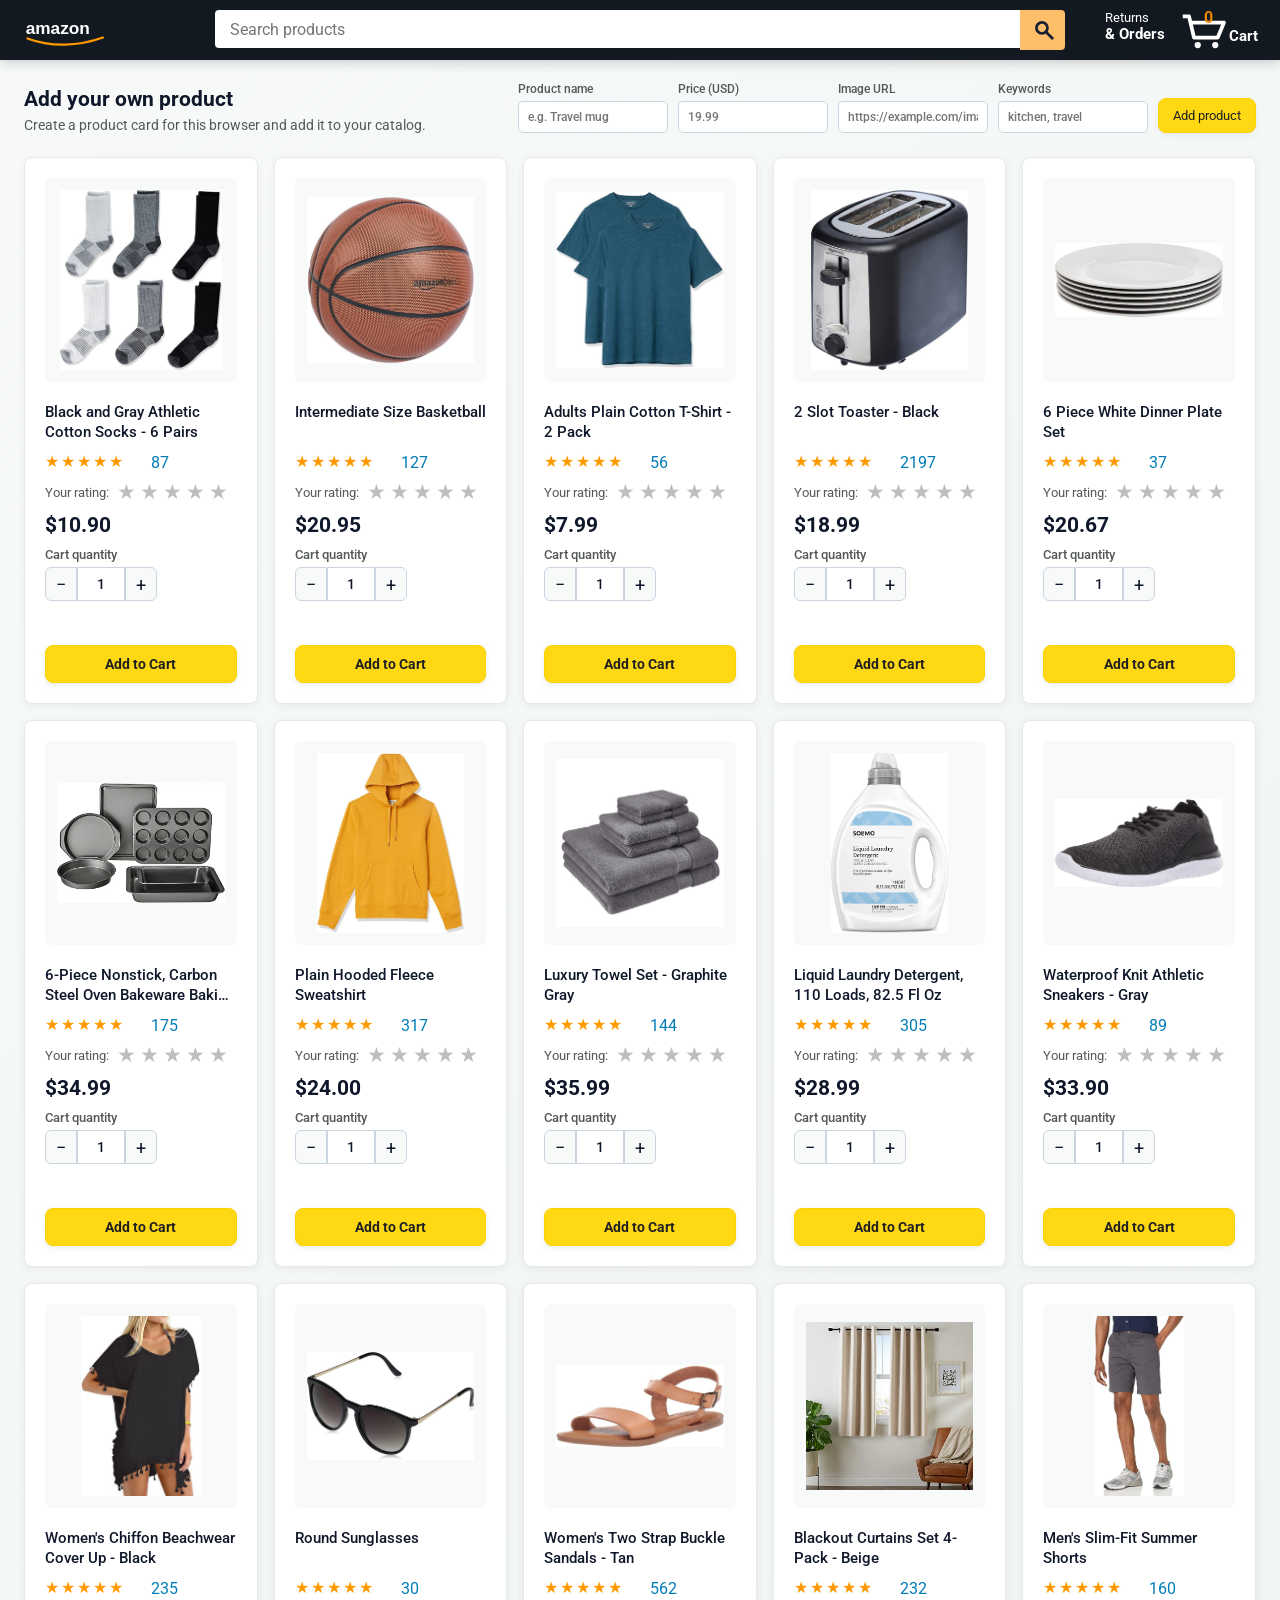
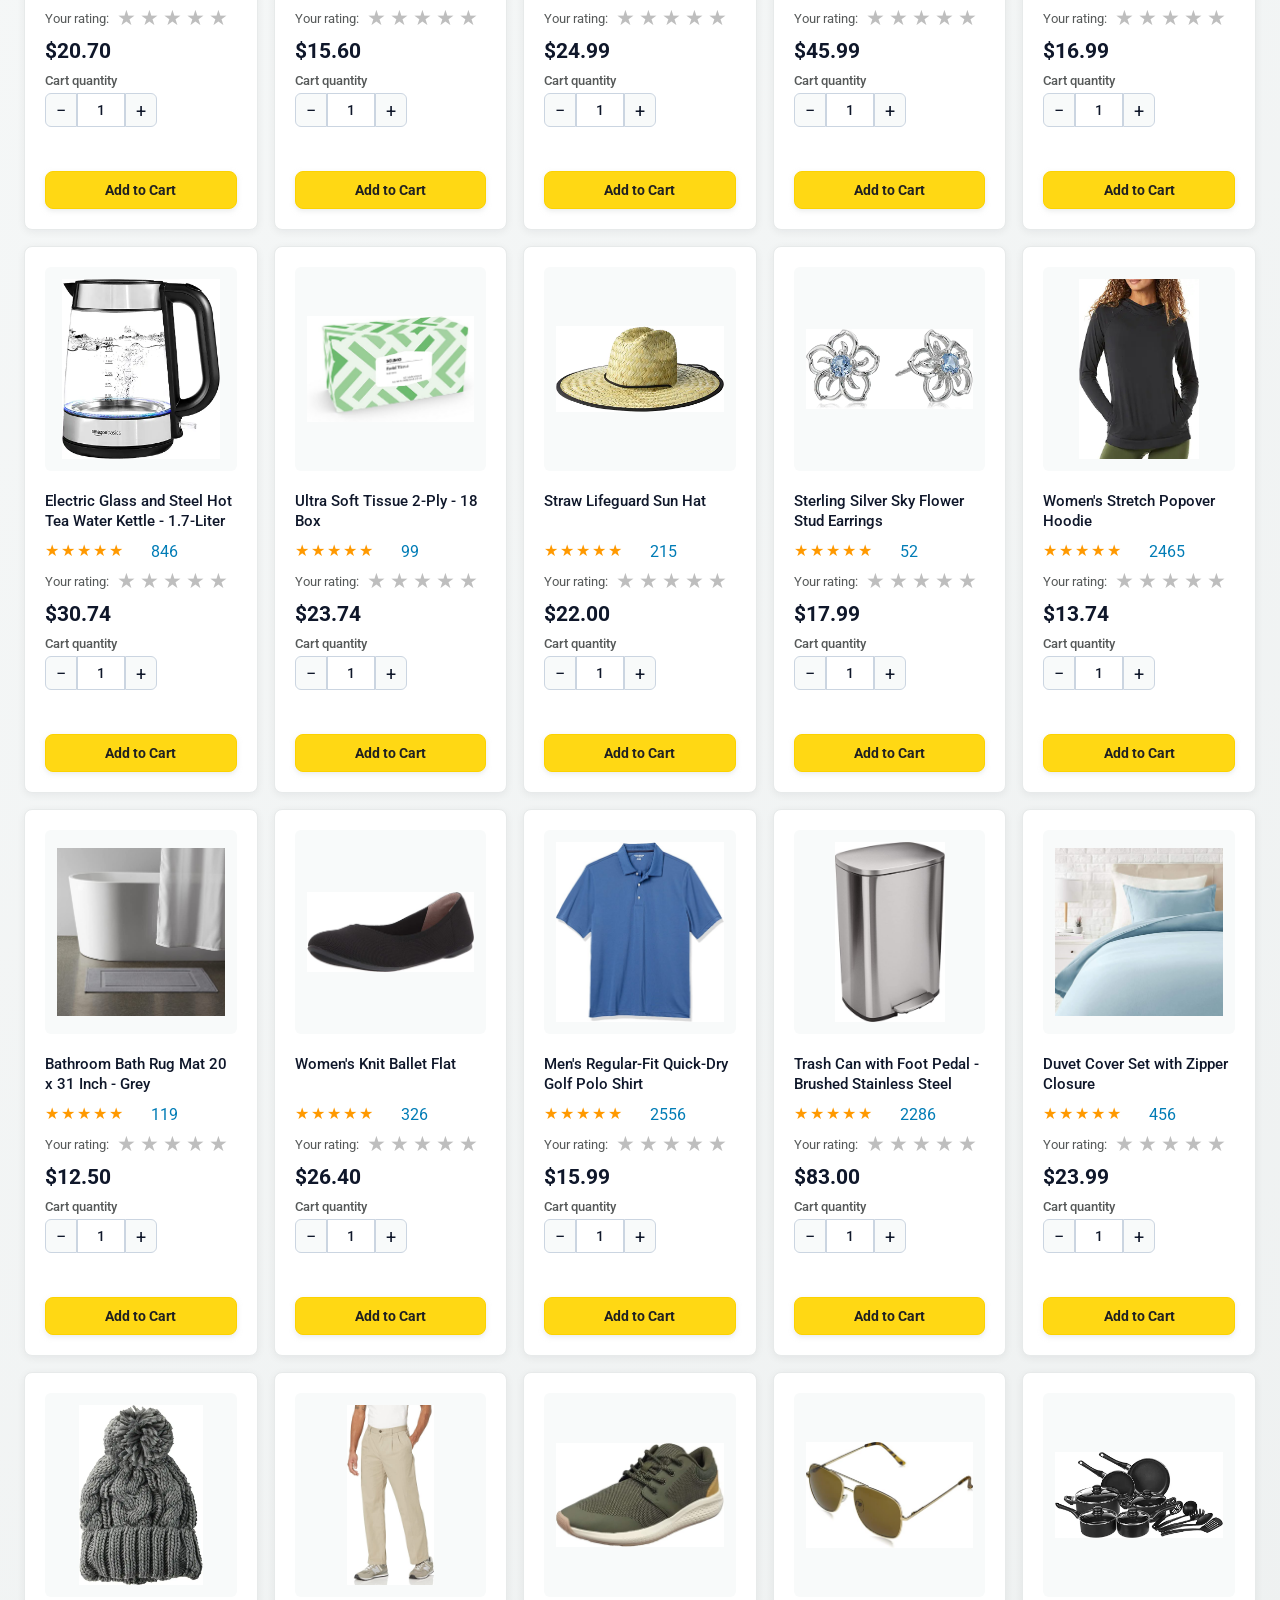
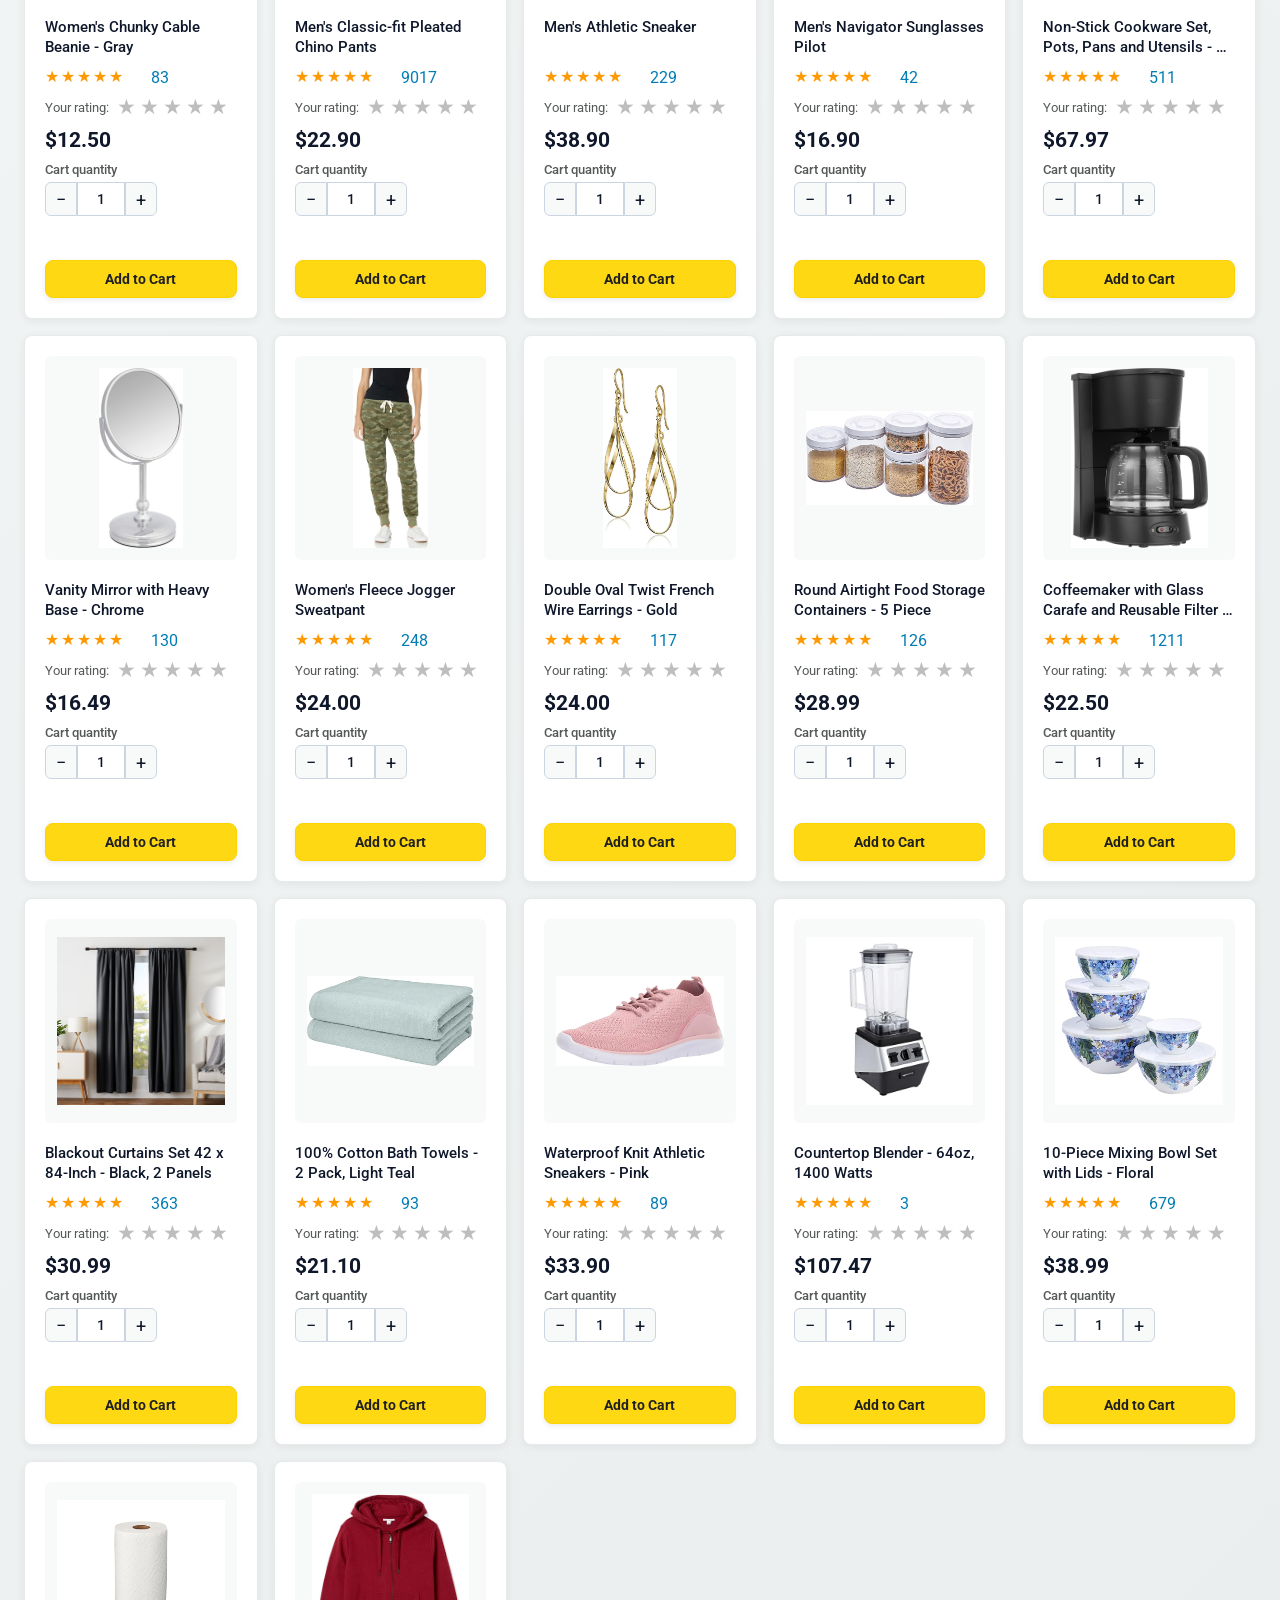
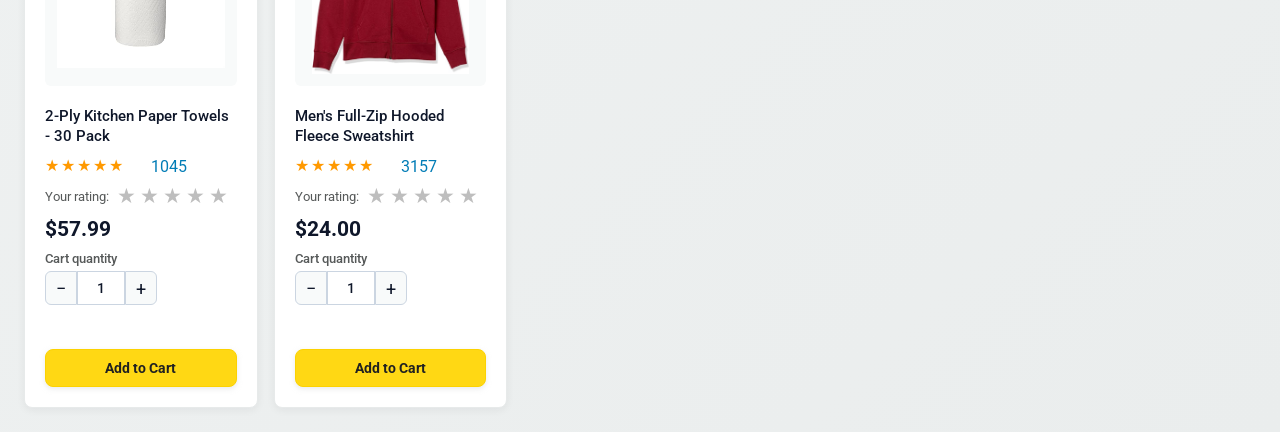
<file: index.html>
<!DOCTYPE html>
<html>
  <head>
    <meta charset="UTF-8">
    <title>Amazon Project</title>

    <!-- This code is needed for responsive design to work.
      (Responsive design = make the website look good on
      smaller screen sizes like a phone or a tablet). -->
    <meta name="viewport" content="width=device-width, initial-scale=1">

    <!-- Load a font called Roboto from Google Fonts. -->
    <link rel="preconnect" href="https://fonts.googleapis.com">
    <link rel="preconnect" href="https://fonts.gstatic.com" crossorigin>
    <link href="https://fonts.googleapis.com/css2?family=Roboto:wght@400;500;700&display=swap" rel="stylesheet">

    <!-- Here are the CSS files for this page. -->
    <link rel="stylesheet" href="amazon.css">
    <link rel="stylesheet" href="amazon-header.css">
    <link rel="stylesheet" href="general.css">
  </head>
  <body>
    <div class="amazon-header">
      <div class="amazon-header-left-section">
        <a href="index.html" class="header-link">
          <img class="amazon-logo"
            src="amazon-logo-white.svg">
          <img class="amazon-mobile-logo"
            src="amazon-mobile-logo-white.svg">
        </a>
      </div>

      <div class="amazon-header-middle-section">
        <input class="search-bar" type="search" placeholder="Search products" aria-label="Search products">

        <button class="search-button">
          <img class="search-icon" src="search-icon.svg">
        </button>
      </div>

      <div class="amazon-header-right-section">
        <a class="orders-link header-link" href="order.html">
          <span class="returns-text">Returns</span>
          <span class="orders-text">& Orders</span>
        </a>

        <a class="cart-link header-link" href="checkout.html">
          <img class="cart-icon" src="cart-icon.svg">
          <div class="cart-quantity js-cart-quantity">0</div>
          <div class="cart-text">Cart</div>
        </a>
      </div>
    </div>

    <div class="main">
      <section class="add-product-panel" aria-labelledby="add-product-title">
        <div>
          <h1 id="add-product-title">Add your own product</h1>
          <p>Create a product card for this browser and add it to your catalog.</p>
        </div>
        <form class="add-product-form" id="add-product-form">
          <label>
            Product name
            <input name="name" type="text" maxlength="80" required placeholder="e.g. Travel mug">
          </label>
          <label>
            Price (USD)
            <input name="price" type="number" min="0.01" max="1000000" step="0.01" required placeholder="19.99">
          </label>
          <label>
            Image URL
            <input name="image" type="url" placeholder="https://example.com/image.jpg">
          </label>
          <label>
            Keywords
            <input name="keywords" type="text" maxlength="120" placeholder="kitchen, travel">
          </label>
          <button class="button-primary" type="submit">Add product</button>
        </form>
      </section>
      <div class="products-grid js-products-grid">
      </div>
    </div>

    <script src="cart.js"></script>
    <script src="product.js"></script>
    <script src="amazon.js"></script>
  </body>
</html>
</file>
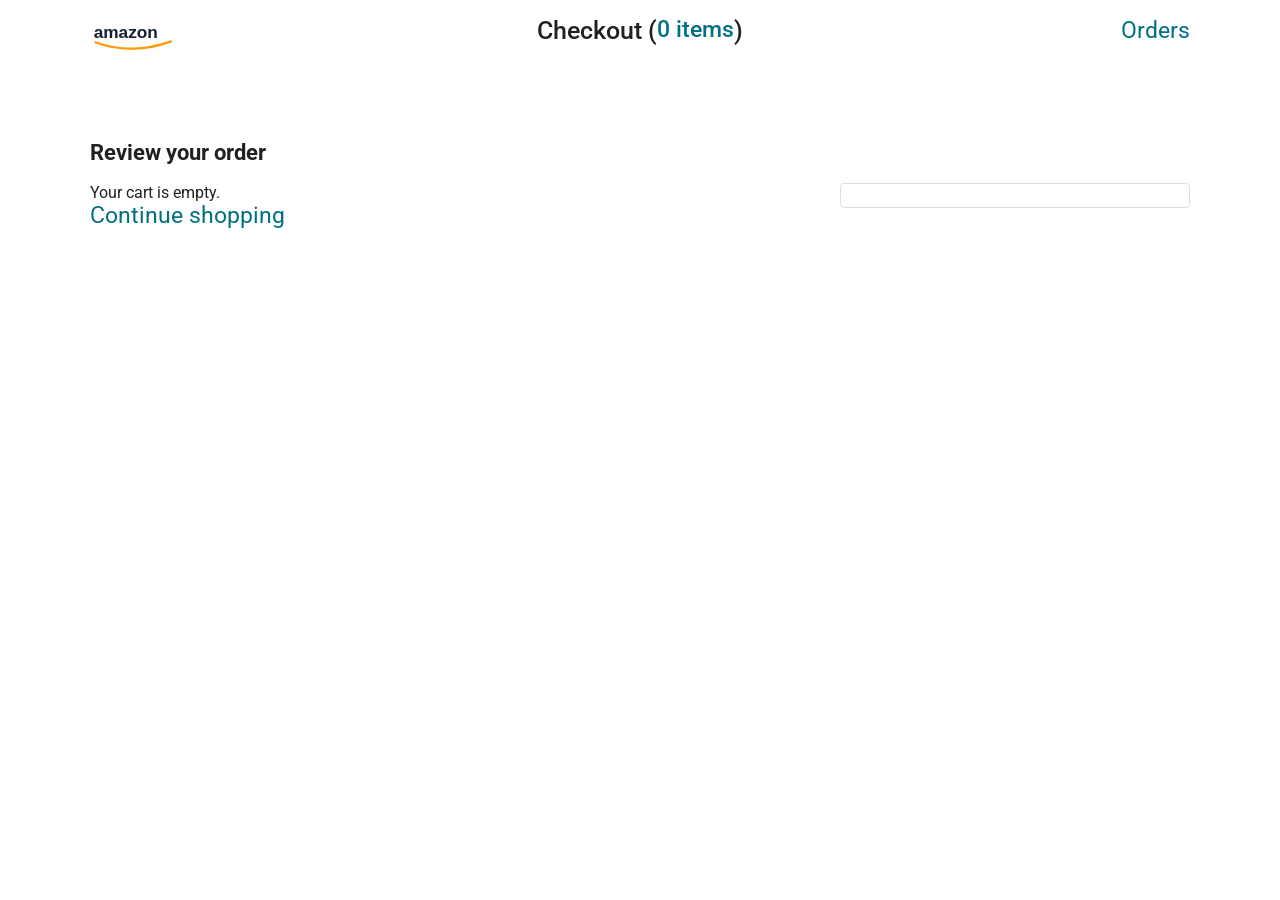
<file: checkout.html>
<!DOCTYPE html>
<html>
  <head>
    <meta charset="UTF-8">
    <title>Checkout</title>

    <!-- This code is needed for responsive design to work.
      (Responsive design = make the website look good on
      smaller screen sizes like a phone or a tablet). -->
    <meta name="viewport" content="width=device-width, initial-scale=1">

    <!-- Load a font called Roboto from Google Fonts. -->
    <link rel="preconnect" href="https://fonts.googleapis.com">
    <link rel="preconnect" href="https://fonts.gstatic.com" crossorigin>
    <link href="https://fonts.googleapis.com/css2?family=Roboto:wght@400;500;700&display=swap" rel="stylesheet">

    <!-- Here are the CSS files for this page. -->
    <link rel="stylesheet" href="general.css">
    <link rel="stylesheet" href="checkout-header.css">
    <link rel="stylesheet" href="checkout.css">
  </head>
  <body>
    <div class="checkout-header">
      <div class="header-content">
        <div class="checkout-header-left-section">
          <a href="index.html">
            <img class="amazon-logo" src="amazon-logo.svg">
            <img class="amazon-mobile-logo" src="amazon-mobile-logo.svg">
          </a>
        </div>

        <div class="checkout-header-middle-section">
          Checkout (<a class="return-to-home-link"
            href="index.html"><span class="checkout-item-count">0</span> items</a>)
        </div>

        <div class="checkout-header-right-section">
          <a class="return-to-home-link" href="order.html">Orders</a>
        </div>
      </div>
    </div>

    <div class="main">
      <div class="page-title">Review your order</div>

      <div class="checkout-grid">
        <div class="order-summary" id="order-summary">
        </div>

        <div class="payment-summary" id="payment-summary">
        </div>
      </div>
    </div>

    <script src="cart.js"></script>
    <script src="product.js"></script>
    <script src="checkout.js"></script>
  </body>
</html>
</file>
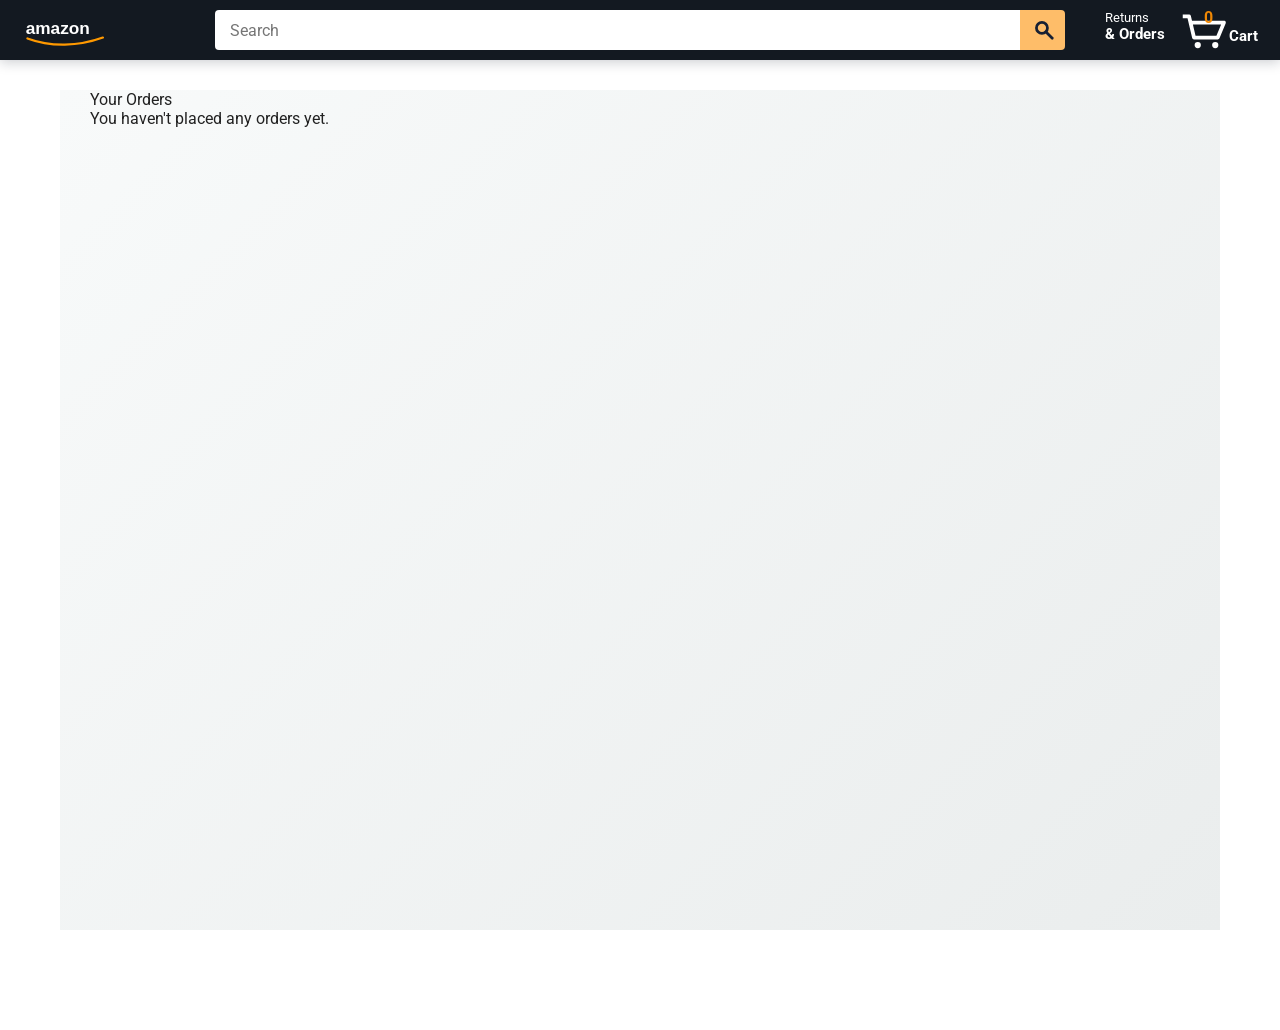
<file: order.html>
<!DOCTYPE html>
<html>
  <head>
    <meta charset="UTF-8">
    <title>Orders</title>

    <!-- This code is needed for responsive design to work.
      (Responsive design = make the website look good on
      smaller screen sizes like a phone or a tablet). -->
    <meta name="viewport" content="width=device-width, initial-scale=1">

    <!-- Load a font called Roboto from Google Fonts. -->
    <link rel="preconnect" href="https://fonts.googleapis.com">
    <link rel="preconnect" href="https://fonts.gstatic.com" crossorigin>
    <link href="https://fonts.googleapis.com/css2?family=Roboto:wght@400;500;700&display=swap" rel="stylesheet">

    <!-- Here are the CSS files for this page. -->
    <link rel="stylesheet" href="amazon.css">
    <link rel="stylesheet" href="amazon-header.css">
    <link rel="stylesheet" href="general.css">
    <link rel="stylesheet" href="orders.css">
  </head>
  <body>
    <div class="amazon-header">
      <div class="amazon-header-left-section">
        <a href="index.html" class="header-link">
          <img class="amazon-logo"
            src="amazon-logo-white.svg">
          <img class="amazon-mobile-logo"
            src="amazon-mobile-logo-white.svg">
        </a>
      </div>

      <div class="amazon-header-middle-section">
        <input class="search-bar" type="text" placeholder="Search">

        <button class="search-button">
          <img class="search-icon" src="search-icon.svg">
        </button>
      </div>

      <div class="amazon-header-right-section">
        <a class="orders-link header-link" href="order.html">
          <span class="returns-text">Returns</span>
          <span class="orders-text">& Orders</span>
        </a>

        <a class="cart-link header-link" href="checkout.html">
          <img class="cart-icon" src="cart-icon.svg">
          <div class="cart-quantity">0</div>
          <div class="cart-text">Cart</div>
        </a>
      </div>
    </div>

    <div class="main">
      <div class="page-title">Your Orders</div>

      <div class="orders-grid">
        <div id="orders-list">
          <p>You haven't placed any orders yet.</p>
        </div>
      </div>
    </div>

    <script src="order.js"></script>
  </body>
</html>
</file>
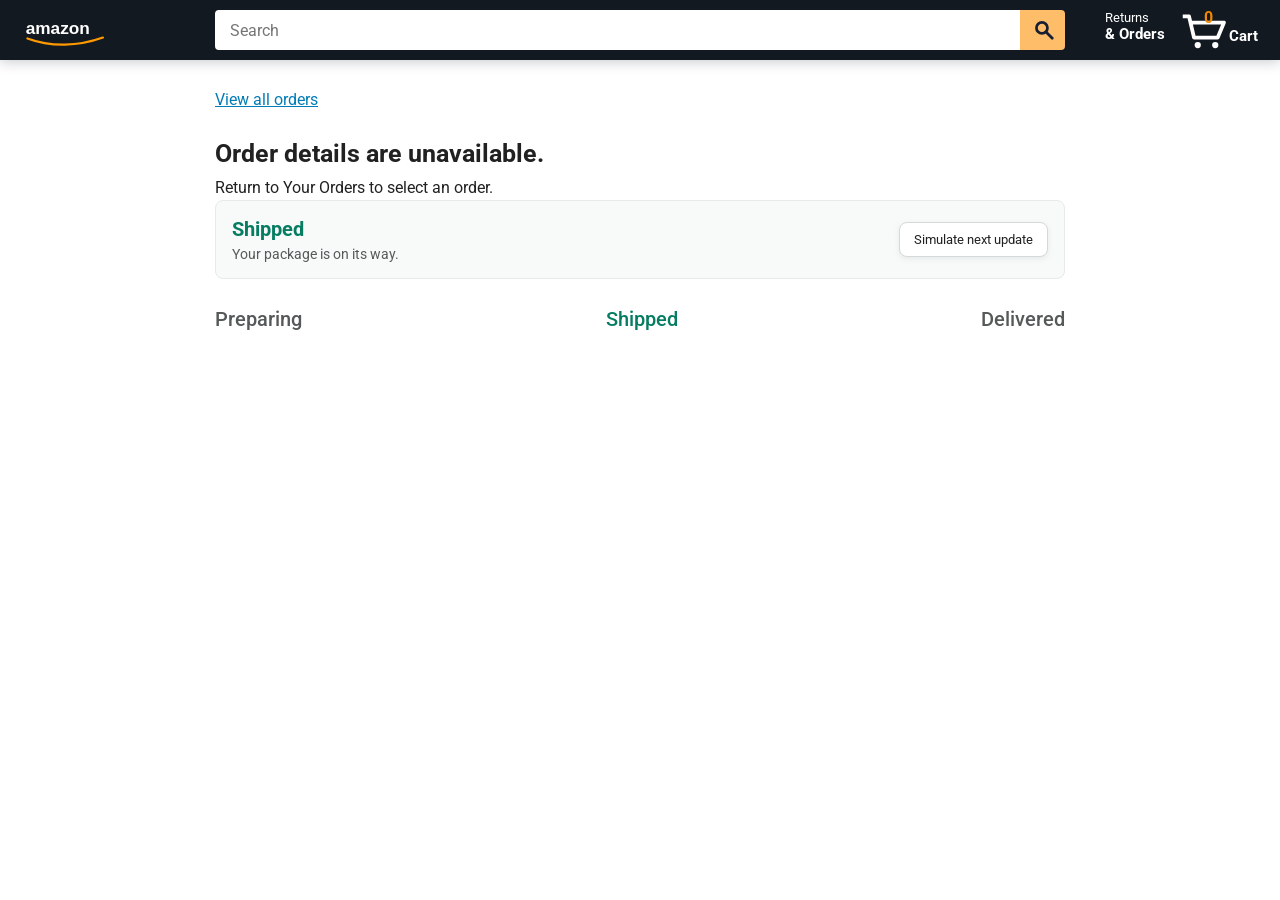
<file: tracking.html>
<!DOCTYPE html>
<html>
  <head>
    <meta charset="UTF-8">
    <title>Tracking</title>

    <!-- This code is needed for responsive design to work.
      (Responsive design = make the website look good on
      smaller screen sizes like a phone or a tablet). -->
    <meta name="viewport" content="width=device-width, initial-scale=1">

    <!-- Load a font called Roboto from Google Fonts. -->
    <link rel="preconnect" href="https://fonts.googleapis.com">
    <link rel="preconnect" href="https://fonts.gstatic.com" crossorigin>
    <link href="https://fonts.googleapis.com/css2?family=Roboto:wght@400;500;700&display=swap" rel="stylesheet">

    <!-- Here are the CSS files for this page. -->
    <link rel="stylesheet" href="general.css">
    <link rel="stylesheet" href="amazon-header.css">
    <link rel="stylesheet" href="tracking.css">
  </head>
  <body>
    <div class="amazon-header">
      <div class="amazon-header-left-section">
        <a href="index.html" class="header-link">
          <img class="amazon-logo"
            src="amazon-logo-white.svg">
          <img class="amazon-mobile-logo"
            src="amazon-mobile-logo-white.svg">
        </a>
      </div>

      <div class="amazon-header-middle-section">
        <input class="search-bar" type="text" placeholder="Search">

        <button class="search-button">
          <img class="search-icon" src="search-icon.svg">
        </button>
      </div>

      <div class="amazon-header-right-section">
        <a class="orders-link header-link" href="order.html">
          <span class="returns-text">Returns</span>
          <span class="orders-text">& Orders</span>
        </a>

        <a class="cart-link header-link" href="checkout.html">
          <img class="cart-icon" src="cart-icon.svg">
          <div class="cart-quantity">0</div>
          <div class="cart-text">Cart</div>
        </a>
      </div>
    </div>

    <div class="main">
      <div class="order-tracking">
        <a class="back-to-orders-link link-primary" href="order.html">
          View all orders
        </a>

        <div class="delivery-date" id="delivery-date"></div>

        <div class="product-info" id="tracking-product-name"></div>

        <div class="product-info" id="tracking-product-quantity"></div>

        <img class="product-image" id="tracking-product-image" alt="">

        <div class="tracking-status-card">
          <div class="tracking-status-heading">
            <strong id="tracking-status-title">Shipped</strong>
            <span id="tracking-status-detail">Your package is on its way.</span>
          </div>
          <button class="button-secondary" id="advance-status-button" type="button">
            Simulate next update
          </button>
        </div>

        <div class="progress-labels-container" role="list" aria-label="Delivery progress">
          <button class="progress-label" type="button" data-status-index="0">Preparing</button>
          <button class="progress-label current-status" type="button" data-status-index="1">Shipped</button>
          <button class="progress-label" type="button" data-status-index="2">Delivered</button>
        </div>

        <div class="progress-bar-container">
          <div class="progress-bar" id="tracking-progress-bar"></div>
        </div>
      </div>
    </div>

    <script src="cart.js"></script>
    <script src="tracking.js"></script>
    <script>
      const trackingCartQuantity = document.querySelector('.cart-quantity');
      trackingCartQuantity.textContent = cart.reduce(
        (total, item) => total + item.quantity,
        0
      );
    </script>
  </body>
</html>
</file>
<file: amazon.css>
.main {
  min-height: calc(100vh - 60px);
  margin-top: 60px;
  background: linear-gradient(135deg, rgb(248, 250, 250), rgb(234, 237, 237));
}

.add-product-panel {
  display: flex;
  align-items: end;
  justify-content: space-between;
  gap: 24px;
  padding: 22px 24px 0;
}

.add-product-panel h1 {
  margin: 0 0 6px;
  color: rgb(15, 23, 42);
  font-size: 21px;
}

.add-product-panel p {
  margin: 0;
  color: rgb(86, 89, 89);
  font-size: 14px;
}

.add-product-form {
  display: flex;
  flex-wrap: wrap;
  align-items: end;
  gap: 10px;
}

.add-product-form label {
  display: flex;
  flex-direction: column;
  gap: 5px;
  color: rgb(86, 89, 89);
  font-size: 12px;
  font-weight: 500;
}

.add-product-form input {
  width: 150px;
  box-sizing: border-box;
  padding: 8px 9px;
  border: 1px solid rgb(203, 213, 225);
  border-radius: 5px;
  font: inherit;
}

.add-product-form input:focus {
  outline: 2px solid rgb(255, 153, 0);
  outline-offset: 1px;
}

.add-product-form button {
  padding: 9px 14px;
  white-space: nowrap;
}

.checkout-header {
  height: 64px;
  background-color: white;
  border-bottom: 1px solid rgb(231, 234, 234);
}

.header-content {
  height: 100%;
  max-width: 1100px;
  margin: 0 auto;
  padding: 0 24px;
  display: flex;
  align-items: center;
  justify-content: space-between;
}

.checkout-header-left-section,
.checkout-header-right-section {
  width: 180px;
}

.checkout-header-left-section .amazon-logo {
  display: block;
  width: 100px;
  height: auto;
}

.checkout-header-left-section .amazon-mobile-logo {
  display: none;
}

.checkout-header-middle-section {
  color: rgb(15, 23, 42);
  font-size: 18px;
  font-weight: 500;
}

.checkout-header-right-section {
  text-align: right;
}

.products-grid {
  display: grid;
  gap: 16px;
  padding: 24px;

  /* - In CSS Grid, 1fr means a column will take up the
       remaining space in the grid.
     - If we write 1fr 1fr ... 1fr; 8 times, this will
       divide the grid into 8 columns, each taking up an
       equal amount of the space.
     - repeat(8, 1fr); is a shortcut for repeating "1fr"
       8 times (instead of typing out "1fr" 8 times).
       repeat(...) is a special property that works with
       display: grid; */
  grid-template-columns: repeat(8, 1fr);
}

/* @media is used to create responsive design (making the
   website look good on any screen size). This @media
   means when the screen width is 2000px or less, we
   will divide the grid into 7 columns instead of 8. */
@media (max-width: 2000px) {
  .products-grid {
    grid-template-columns: repeat(7, 1fr);
  }
}

/* This @media means when the screen width is 1600px or
   less, we will divide the grid into 6 columns. */
@media (max-width: 1600px) {
  .products-grid {
    grid-template-columns: repeat(6, 1fr);
  }
}

@media (max-width: 1300px) {
  .products-grid {
    grid-template-columns: repeat(5, 1fr);
  }
}

@media (max-width: 1000px) {
  .products-grid {
    grid-template-columns: repeat(4, 1fr);
  }
}

@media (max-width: 800px) {
  .products-grid {
    grid-template-columns: repeat(3, 1fr);
  }
}

@media (max-width: 575px) {
  .products-grid {
    grid-template-columns: repeat(2, 1fr);
  }
}

@media (max-width: 450px) {
  .products-grid {
    grid-template-columns: 1fr;
  }
}

.product-container {
  min-width: 0;
  padding: 20px;
  background-color: white;
  border: 1px solid rgb(231, 234, 234);
  border-radius: 8px;
  box-shadow: 0 2px 8px rgba(15, 23, 42, 0.06);

  display: flex;
  flex-direction: column;
  transition: transform 160ms ease, box-shadow 160ms ease;
}

.product-container.is-hidden {
  display: none;
}

.product-container:hover {
  transform: translateY(-3px);
  box-shadow: 0 8px 20px rgba(15, 23, 42, 0.12);
}

.product-image-container {
  display: flex;
  justify-content: center;
  align-items: center;

  height: 180px;
  margin-bottom: 20px;
  padding: 12px;
  background-color: rgb(248, 250, 250);
  border-radius: 6px;
}

.product-image {
  /* Images will overflow their container by default. To
    prevent this, we set max-width and max-height to 100%
    so they stay inside their container. */
  max-width: 100%;
  max-height: 100%;
}

.product-name {
  min-height: 40px;
  margin-bottom: 8px;
  color: rgb(15, 23, 42);
  font-size: 15px;
  font-weight: 500;
  line-height: 20px;
}

.product-rating-container {
  display: flex;
  align-items: center;
  margin-bottom: 10px;
}

.product-rating-stars {
  display: inline-block;
  width: 100px;
  color: rgb(255, 153, 0);
  letter-spacing: 2px;
  margin-right: 6px;
}

.product-rating-count {
  color: rgb(1, 124, 182);
  cursor: pointer;
  margin-top: 3px;
}

.user-rating {
  display: flex;
  align-items: center;
  margin-bottom: 10px;
}

.user-rating-label {
  color: rgb(86, 89, 89);
  font-size: 13px;
  margin-right: 6px;
}

.user-rating-stars {
  display: flex;
}

.user-rating-star {
  color: rgb(190, 190, 190);
  background: transparent;
  border: none;
  padding: 0 2px;
  font-size: 21px;
  line-height: 1;
  cursor: pointer;
}

.user-rating-star:hover,
.user-rating-star:focus,
.user-rating-star.is-selected {
  color: rgb(255, 153, 0);
}

.user-rating-star:focus {
  outline: 2px solid rgb(255, 153, 0);
  outline-offset: 1px;
}

.product-price {
  color: rgb(15, 23, 42);
  font-size: 21px;
  font-weight: 700;
  margin-bottom: 10px;
}

.product-quantity-container {
  display: flex;
  flex-direction: column;
  align-items: flex-start;
  margin-bottom: 17px;
}

.product-quantity-container label {
  color: rgb(86, 89, 89);
  margin-bottom: 5px;
  font-size: 13px;
  font-weight: 500;
}

.quantity-controls {
  display: flex;
  align-items: center;
}

.quantity-button {
  width: 32px;
  height: 34px;
  color: rgb(15, 23, 42);
  background-color: rgb(248, 250, 250);
  border: 1px solid rgb(203, 213, 225);
  font-size: 18px;
  cursor: pointer;
}

.quantity-button:first-child {
  border-radius: 6px 0 0 6px;
}

.quantity-button:last-child {
  border-radius: 0 6px 6px 0;
}

.quantity-button:hover {
  background-color: rgb(226, 232, 240);
}

.cart-quantity-input {
  width: 48px;
  height: 34px;
  box-sizing: border-box;
  padding: 7px 4px;
  color: rgb(15, 23, 42);
  background-color: white;
  border: 1px solid rgb(203, 213, 225);
  border-radius: 0;
  font-size: 14px;
  font-weight: 500;
  text-align: center;
}

.cart-quantity-input::-webkit-outer-spin-button,
.cart-quantity-input::-webkit-inner-spin-button {
  margin: 0;
  appearance: none;
}

.no-results-message {
  grid-column: 1 / -1;
  color: rgb(86, 89, 89);
  font-size: 18px;
  text-align: center;
}

.toast {
  position: fixed;
  right: 24px;
  bottom: 24px;
  z-index: 200;
  max-width: min(360px, calc(100vw - 48px));
  padding: 12px 18px;
  color: white;
  background-color: rgb(6, 125, 98);
  border-radius: 6px;
  box-shadow: 0 4px 14px rgba(15, 23, 42, 0.24);
  opacity: 0;
  pointer-events: none;
  transform: translateY(12px);
  transition: opacity 160ms ease, transform 160ms ease;
}

.toast.is-visible {
  opacity: 1;
  transform: translateY(0);
}

.product-spacer {
  flex: 1;
}

.added-to-cart {
  color: rgb(6, 125, 98);
  font-size: 16px;

  display: flex;
  align-items: center;
  margin-bottom: 8px;

  /* At first, the "Added to cart" message will
     be invisible. Use JavaScript to change the
     opacity and make it visible. */
  opacity: 0;
}

.added-to-cart img {
  height: 20px;
  margin-right: 5px;
}

.add-to-cart-button {
  width: 100%;
  padding: 10px;
  border-radius: 6px;
  font-size: 14px;
  font-weight: 700;
  transition: background-color 160ms ease, transform 160ms ease;
}

.add-to-cart-button:hover {
  transform: translateY(-1px);
}

.checkout-grid {
  display: grid;
  grid-template-columns: minmax(0, 1fr) 320px;
  gap: 20px;
  padding: 24px;
}

.order-summary,
.payment-summary {
  padding: 20px;
  background-color: white;
  border: 1px solid rgb(231, 234, 234);
  border-radius: 8px;
  box-shadow: 0 2px 8px rgba(15, 23, 42, 0.06);
}

.checkout-item {
  display: grid;
  grid-template-columns: 80px 1fr auto;
  gap: 14px;
  align-items: center;
  padding: 14px 0;
  border-bottom: 1px solid rgb(231, 234, 234);
}

.checkout-item:first-child {
  padding-top: 0;
}

.checkout-item-image {
  width: 80px;
  height: 80px;
  object-fit: contain;
  background-color: rgb(248, 250, 250);
  border-radius: 6px;
}

.checkout-item-name {
  color: rgb(15, 23, 42);
  font-weight: 500;
}

.checkout-item-quantity,
.checkout-item-price {
  color: rgb(86, 89, 89);
  margin-top: 5px;
  font-size: 14px;
}

.payment-summary-title {
  margin-bottom: 16px;
  color: rgb(15, 23, 42);
  font-size: 20px;
  font-weight: 700;
}

.payment-summary-total {
  display: flex;
  justify-content: space-between;
  padding-top: 14px;
  border-top: 1px solid rgb(231, 234, 234);
  font-weight: 700;
}

.place-order-button {
  width: 100%;
  margin-top: 18px;
  padding: 10px;
}

.empty-cart-message {
  color: rgb(86, 89, 89);
}

@media (max-width: 700px) {
  .add-product-panel {
    align-items: stretch;
    flex-direction: column;
    padding: 18px 16px 0;
  }

  .add-product-form {
    display: grid;
    grid-template-columns: 1fr 1fr;
  }

  .add-product-form input {
    width: 100%;
  }

  .add-product-form button {
    grid-column: 1 / -1;
  }

  .checkout-grid {
    grid-template-columns: 1fr;
    padding: 16px;
  }
}
</file>
<file: amazon-header.css>
.amazon-header {
  background-color: rgb(19, 25, 33);
  box-shadow: 0 2px 12px rgba(15, 23, 42, 0.22);
  color: white;
  padding-left: 15px;
  padding-right: 15px;

  display: flex;
  align-items: center;
  justify-content: space-between;

  position: fixed;
  top: 0;
  left: 0;
  right: 0;
  height: 60px;
  z-index: 100;
}

.amazon-header-left-section {
  width: 180px;
}

@media (max-width: 800px) {
  .amazon-header-left-section {
    width: unset;
  }
}

.header-link {
  display: inline-block;
  padding: 6px;
  border-radius: 2px;
  cursor: pointer;
  text-decoration: none;
  border: 1px solid rgba(0, 0, 0, 0);
}

.header-link:hover {
  border: 1px solid white;
}

.amazon-logo {
  width: 100px;
  margin-top: 5px;
}

.amazon-mobile-logo {
  display: none;
}

@media (max-width: 575px) {
  .amazon-logo {
    display: none;
  }

  .amazon-mobile-logo {
    display: block;
    height: 35px;
    margin-top: 5px;
  }
}

.amazon-header-middle-section {
  flex: 1;
  max-width: 850px;
  margin-left: 10px;
  margin-right: 10px;
  display: flex;
}

.search-bar {
  flex: 1;
  width: 0;
  font-size: 16px;
  height: 38px;
  padding-left: 15px;
  border: none;
  border-top-left-radius: 4px;
  border-bottom-left-radius: 4px;
  border-top-right-radius: 0;
  border-bottom-right-radius: 0;
  outline: none;
}

.search-bar:focus {
  box-shadow: inset 0 0 0 2px rgb(255, 153, 0);
}

.search-button {
  background-color: rgb(254, 189, 105);
  border: none;
  width: 45px;
  height: 40px;
  border-top-right-radius: 4px;
  border-bottom-right-radius: 4px;
  flex-shrink: 0;
  cursor: pointer;
  transition: background-color 160ms ease;
}

.search-button:hover {
  background-color: rgb(255, 213, 155);
}

.search-icon {
  height: 22px;
  margin-left: 2px;
  margin-top: 3px;
}

.amazon-header-right-section {
  width: 180px;
  flex-shrink: 0;
  display: flex;
  justify-content: end;
}

.orders-link {
  color: white;
}

.returns-text {
  display: block;
  font-size: 13px;
}

.orders-text {
  display: block;
  font-size: 15px;
  font-weight: 700;
}

.cart-link {
  color: white;
  display: flex;
  align-items: center;
  position: relative;
}

.cart-icon {
  width: 50px;
}

.cart-text {
  margin-top: 12px;
  font-size: 15px;
  font-weight: 700;
}

.cart-quantity {
  color: rgb(240, 136, 4);
  font-size: 16px;
  font-weight: 700;

  position: absolute;
  top: 4px;
  left: 22px;
  
  width: 26px;
  text-align: center;
}
</file>
<file: general.css>
body {
  font-family: "Roboto", Arial, sans-serif;
  color: rgb(33, 33, 33);
  /* The <body> element has a default margin of 8px
     on all sides. This removes the default margins. */
  margin: 0;
}

/* <p> elements have a default margin on the top
   and bottom. This removes the default margins. */
p {
  margin: 0;
}

button {
  cursor: pointer;
}

select {
  cursor: pointer;
}

input, select, button {
  font-family: "Roboto", Arial, sans-serif;
}

.button-primary {
  color: rgb(33, 33, 33);
  background-color: rgb(255, 216, 20);
  border: 1px solid rgb(252, 210, 0);
  border-radius: 8px;
  cursor: pointer;
  box-shadow: 0 2px 5px rgba(213, 217, 217, 0.5);
}

.button-primary:hover {
  background-color: rgb(247, 202, 0);
  border: 1px solid rgb(242, 194, 0);
}

.button-primary:active {
  background: rgb(255, 216, 20);
  border-color: rgb(252, 210, 0);
  box-shadow: none;
}

.button-secondary {
  color: rgb(33, 33, 33);
  background: white;
  border: 1px solid rgb(213, 217, 217);
  border-radius: 8px;
  cursor: pointer;
  box-shadow: 0 2px 5px rgba(213, 217, 217, 0.5);
}

.button-secondary:hover {
  background-color: rgb(247, 250, 250);
}

.button-secondary:active {
  background-color: rgb(237, 253, 255);
  box-shadow: none;
}

/* These styles will limit text to 2 lines. Anything
   beyond 2 lines will be replaced with "..."
   You can find this code by using an A.I. tool or by
   searching in Google.
   https://css-tricks.com/almanac/properties/l/line-clamp/ */
.limit-text-to-2-lines {
  display: -webkit-box;
  -webkit-line-clamp: 2;
  -webkit-box-orient: vertical;
  overflow: hidden;
}

.link-primary {
  color: rgb(1, 124, 182);
  cursor: pointer;
}

.link-primary:hover {
  color: rgb(196, 80, 0);
}

/* Styles for dropdown selectors. */
select {
  color: rgb(33, 33, 33);
  background-color: rgb(240, 240, 240);
  border: 1px solid rgb(213, 217, 217);
  border-radius: 8px;
  padding: 3px 5px;
  font-size: 15px;
  cursor: pointer;
  box-shadow: 0 2px 5px rgba(213, 217, 217, 0.5);
}

select:focus,
input:focus {
  outline: 2px solid rgb(255, 153, 0);
}
</file>
<file: checkout-header.css>
.checkout-header {
  height: 60px;
  padding-left: 30px;
  padding-right: 30px;
  background-color: white;

  display: flex;
  justify-content: center;

  position: fixed;
  top: 0;
  left: 0;
  right: 0;
  z-index: 1000;
}

.header-content {
  width: 100%;
  max-width: 1100px;

  display: flex;
  align-items: center;
}

.checkout-header-left-section {
  width: 150px;
}

.amazon-logo {
  width: 100px;
  margin-top: 12px;
}

.amazon-mobile-logo {
  display: none;
}

/* @media is used to create responsive design (making the
   website look good on any screen size). This @media
   means when the screen width is 575px or less, different
   styles (inside the {...}) will be applied. */
@media (max-width: 575px) {
  .checkout-header-left-section {
    width: auto;
  }

  .amazon-logo {
    display: none;
  }

  .amazon-mobile-logo {
    display: inline-block;
    height: 35px;
    margin-top: 5px;
  }
}

.checkout-header-middle-section {
  flex: 1;
  flex-shrink: 0;
  text-align: center;

  font-size: 25px;
  font-weight: 500;

  display: flex;
  justify-content: center;
}

.return-to-home-link {
  color: rgb(0, 113, 133);
  font-size: 23px;
  text-decoration: none;
  cursor: pointer;
}

@media (max-width: 1000px) {
  .checkout-header-middle-section {
    font-size: 20px;
    margin-right: 60px;
  }

  .return-to-home-link {
    font-size: 18px;
  }
}

@media (max-width: 575px) {
  .checkout-header-middle-section {
    margin-right: 5px;
  }
}

.checkout-header-right-section {
  text-align: right;
  width: 150px;
}

@media (max-width: 1000px) {
  .checkout-header-right-section {
    width: auto;
  }
}
</file>
<file: checkout.css>
.main {
  max-width: 1100px;
  padding-left: 30px;
  padding-right: 30px;

  margin-top: 140px;
  margin-bottom: 100px;

  /* margin-left: auto;
     margin-right auto;
     Is a trick for centering an element horizontally
     without needing a container. */
  margin-left: auto;
  margin-right: auto;
}

.page-title {
  font-weight: 700;
  font-size: 22px;
  margin-bottom: 18px;
}

.checkout-grid {
  display: grid;
  /* Here, 1fr means the first column will take
     up the remaining space in the grid. */
  grid-template-columns: 1fr 350px;
  column-gap: 12px;

  /* Use align-items: start; to prevent the elements
     in the grid from stretching vertically. */
  align-items: start;
}

@media (max-width: 1000px) {
  .main {
    max-width: 500px;
  }

  .checkout-grid {
    grid-template-columns: 1fr;
  }
}

.cart-item-container,
.payment-summary {
  border: 1px solid rgb(222, 222, 222);
  border-radius: 4px;
  padding: 18px;
}

.cart-item-container {
  margin-bottom: 12px;
}

.payment-summary {
  padding-bottom: 5px;
}

@media (max-width: 1000px) {
  .payment-summary {
    /* grid-row: 1 means this element will be placed into row
      1 in the grid. (Normally, the row that an element is
      placed in is determined by the order of the elements in
      the HTML. grid-row overrides this default ordering). */
    grid-row: 1;
    margin-bottom: 12px;
  }
}

.delivery-date {
  color: rgb(0, 118, 0);
  font-weight: 700;
  font-size: 19px;
  margin-top: 5px;
  margin-bottom: 22px;
}

.cart-item-details-grid {
  display: grid;
  /* 100px 1fr 1fr; means the 2nd and 3rd column will
     take up half the remaining space in the grid
     (they will divide up the remaining space evenly). */
  grid-template-columns: 100px 1fr 1fr;
  column-gap: 25px;
}

@media (max-width: 1000px) {
  .cart-item-details-grid {
    grid-template-columns: 100px 1fr;
    row-gap: 30px;
  }
}

.product-image {
  max-width: 100%;
  max-height: 120px;

  /* margin-left: auto;
     margin-right auto;
     Is a trick for centering an element horizontally
     without needing a container. */
  margin-left: auto;
  margin-right: auto;
}

.product-name {
  font-weight: 700;
  margin-bottom: 8px;
}

.product-price {
  color: rgb(177, 39, 4);
  font-weight: 700;
  margin-bottom: 5px;
}

.product-quantity .link-primary {
  margin-left: 3px;
}

@media (max-width: 1000px) {
  .delivery-options {
    /* grid-column: 1 means this element will be placed
       in column 1 in the grid. (Normally, the column that
       an element is placed in is determined by the order
       of the elements in the HTML. grid-column overrides
       this default ordering).
       
       / span 2 means this element will take up 2 columns
       in the grid (Normally, each element takes up 1
       column in the grid). */
    grid-column: 1 / span 2;
  }
}

.delivery-options-title {
  font-weight: 700;
  margin-bottom: 10px;
}

.delivery-option {
  display: grid;
  grid-template-columns: 24px 1fr;
  margin-bottom: 12px;
  cursor: pointer;
}

.delivery-option-input {
  margin-left: 0px;
  cursor: pointer;
}

.delivery-option-date {
  color: rgb(0, 118, 0);
  font-weight: 500;
  margin-bottom: 3px;
}

.delivery-option-price {
  color: rgb(120, 120, 120);
  font-size: 15px;
}

.payment-summary-title {
  font-weight: 700;
  font-size: 18px;
  margin-bottom: 12px;
}

.payment-summary-row {
  display: grid;
  /* 1fr auto; means the width of the 2nd column will be
     determined by the elements inside the column (auto).
     The 1st column will take up the remaining space. */
  grid-template-columns: 1fr auto;

  font-size: 15px;
  margin-bottom: 9px;
}

.payment-summary-money {
  text-align: right;
}

.subtotal-row .payment-summary-money {
  border-top: 1px solid rgb(222, 222, 222);
}

.subtotal-row div {
  padding-top: 9px;
}

.total-row {
  color: rgb(177, 39, 4);
  font-weight: 700;
  font-size: 18px;

  border-top: 1px solid rgb(222, 222, 222);
  padding-top: 18px;
}

.place-order-button {
  width: 100%;
  padding-top: 12px;
  padding-bottom: 12px;
  border-radius: 8px;

  margin-top: 11px;
  margin-bottom: 15px;
}
</file>
<file: orders.css>
.main {
  max-width: 1100px;
  margin-top: 90px;
  margin-bottom: 100px;
  padding-left: 30px;
  padding-right: 30px;

  /* margin-left: auto;
     margin-right auto;
     Is a trick for centering an element horizontally
     without needing a container. */
  margin-left: auto;
  margin-right: auto;
}

.back-to-orders-link {
  display: inline-block;
  margin-bottom: 30px;
}

.delivery-date {
  font-size: 25px;
  font-weight: 700;
  margin-bottom: 10px;
}

.product-info {
  margin-bottom: 3px;
}

.product-image {
  max-width: 150px;
  max-height: 150px;
  margin-top: 25px;
  margin-bottom: 50px;
}

.progress-labels-container {
  display: flex;
  justify-content: space-between;
  font-size: 20px;
  font-weight: 500;
  margin-bottom: 15px;
}

.current-status {
  color: rgb(6, 125, 98);
}

@media (max-width: 575px) {
  .progress-labels-container {
    font-size: 16px;
  }
}

@media (max-width: 450px) {
  .progress-labels-container {
    flex-direction: column;
    margin-bottom: 5px;
  }

  .progress-label {
    margin-bottom: 3px;
  }
}

.progress-bar-container {
  height: 25px;
  width: 100%;

  border: 1px solid rgb(200, 200, 200);
  border-radius: 50px;
  overflow: hidden;
}

.progress-bar {
  height: 100%;
  background-color: green;
  border-radius: 50px;
  width: 50%;
}

.orders-grid {
  display: grid;
  gap: 18px;
}

.order-container {
  padding: 20px;
  background-color: white;
  border: 1px solid rgb(231, 234, 234);
  border-radius: 8px;
  box-shadow: 0 2px 8px rgba(15, 23, 42, 0.06);
}

.order-container-header {
  display: flex;
  justify-content: space-between;
  gap: 16px;
  padding-bottom: 14px;
  border-bottom: 1px solid rgb(231, 234, 234);
  color: rgb(86, 89, 89);
  font-size: 14px;
}

.order-item {
  display: grid;
  grid-template-columns: 80px 1fr auto;
  gap: 14px;
  align-items: center;
  padding-top: 16px;
}

.order-item-image {
  width: 80px;
  height: 80px;
  object-fit: contain;
  background-color: rgb(248, 250, 250);
  border-radius: 6px;
}

.order-item-name {
  color: rgb(15, 23, 42);
  font-weight: 500;
}

.order-item-quantity {
  margin-top: 5px;
  color: rgb(86, 89, 89);
  font-size: 14px;
}

@media (max-width: 575px) {
  .order-container-header {
    flex-direction: column;
    gap: 5px;
  }
}

.orders-grid {
  display: grid;
  gap: 18px;
}

.order-container {
  padding: 20px;
  background-color: white;
  border: 1px solid rgb(231, 234, 234);
  border-radius: 8px;
  box-shadow: 0 2px 8px rgba(15, 23, 42, 0.06);
}

.order-container-header {
  display: flex;
  justify-content: space-between;
  gap: 16px;
  padding-bottom: 14px;
  border-bottom: 1px solid rgb(231, 234, 234);
  color: rgb(86, 89, 89);
  font-size: 14px;
}

.order-item {
  display: grid;
  grid-template-columns: 80px 1fr auto;
  gap: 14px;
  align-items: center;
  padding-top: 16px;
}

.order-item-image {
  width: 80px;
  height: 80px;
  object-fit: contain;
  background-color: rgb(248, 250, 250);
  border-radius: 6px;
}

.order-item-name {
  color: rgb(15, 23, 42);
  font-weight: 500;
}

.order-item-quantity {
  margin-top: 5px;
  color: rgb(86, 89, 89);
  font-size: 14px;
}
</file>
<file: tracking.css>
.main {
  max-width: 850px;
  margin-top: 90px;
  margin-bottom: 100px;
  padding-left: 30px;
  padding-right: 30px;

  /* margin-left: auto;
     margin-right auto;
     Is a trick for centering an element horizontally
     without needing a container. */
  margin-left: auto;
  margin-right: auto;
}

.back-to-orders-link {
  display: inline-block;
  margin-bottom: 30px;
}

.delivery-date {
  font-size: 25px;
  font-weight: 700;
  margin-bottom: 10px;
}

.product-info {
  margin-bottom: 3px;
}

.product-image {
  max-width: 150px;
  max-height: 150px;
  margin-top: 25px;
  margin-bottom: 50px;
}

.tracking-status-card {
  display: flex;
  align-items: center;
  justify-content: space-between;
  gap: 16px;
  margin-bottom: 24px;
  padding: 16px;
  background-color: rgb(248, 250, 250);
  border: 1px solid rgb(231, 234, 234);
  border-radius: 8px;
}

.tracking-status-heading {
  display: flex;
  flex-direction: column;
  gap: 5px;
}

.tracking-status-heading strong {
  color: rgb(6, 125, 98);
  font-size: 20px;
}

.tracking-status-heading span {
  color: rgb(86, 89, 89);
  font-size: 14px;
}

.tracking-status-card button {
  padding: 9px 14px;
  white-space: nowrap;
}

.progress-labels-container {
  display: flex;
  justify-content: space-between;
  font-size: 20px;
  font-weight: 500;
  margin-bottom: 15px;
}

.progress-label {
  padding: 4px 0;
  color: rgb(86, 89, 89);
  background: transparent;
  border: 0;
  font: inherit;
  cursor: pointer;
}

.progress-label:hover,
.progress-label:focus-visible {
  color: rgb(1, 124, 182);
  text-decoration: underline;
}

.current-status {
  color: rgb(6, 125, 98);
}

.progress-label.is-complete {
  color: rgb(6, 125, 98);
}

@media (max-width: 575px) {
  .progress-labels-container {
    font-size: 16px;
  }
}

@media (max-width: 450px) {
  .progress-labels-container {
    flex-direction: column;
    margin-bottom: 5px;
  }

  .progress-label {
    margin-bottom: 3px;
  }
}

.progress-bar-container {
  height: 25px;
  width: 100%;

  border: 1px solid rgb(200, 200, 200);
  border-radius: 50px;
  overflow: hidden;
}

.progress-bar {
  height: 100%;
  background-color: green;
  border-radius: 50px;
  width: 50%;
  transition: width 250ms ease;
}

@media (max-width: 575px) {
  .tracking-status-card {
    align-items: stretch;
    flex-direction: column;
  }

  .tracking-status-card button {
    width: 100%;
  }
}
</file>
